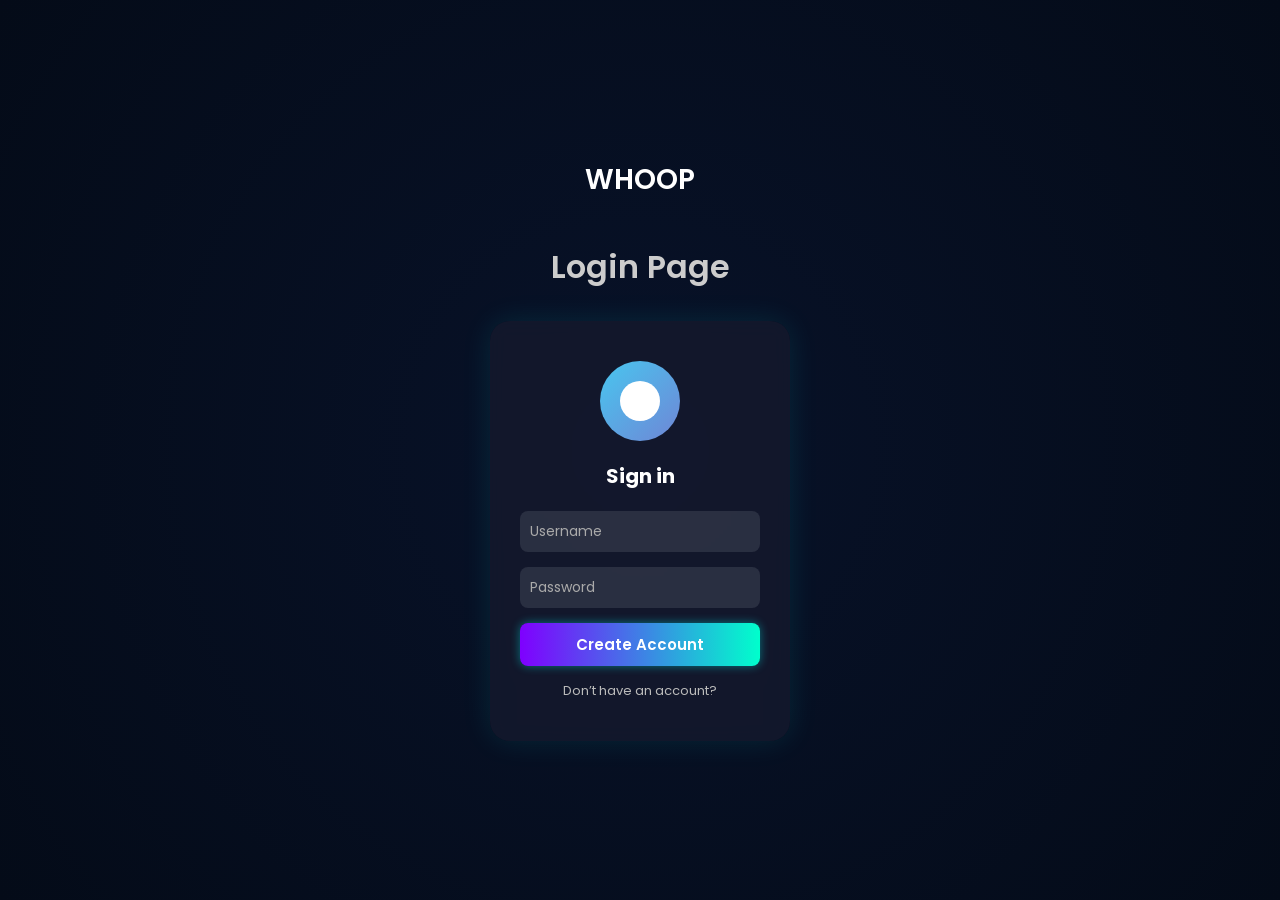
<file: login.html>
<!DOCTYPE html>
<html lang="en">
<head>
  <meta charset="UTF-8">
  <meta name="viewport" content="width=device-width, initial-scale=1.0">
  <title>Login Page</title>
  <link rel="stylesheet" href="style.css">
  <link rel="stylesheet" href="login.css">
</head>
<body>
  <div class="container">
    <h2>WHOOP <br><br><span>Login Page</span></h2>

    <div class="login-box">
      <div class="avatar"></div>
      <h3>Sign in</h3>
      <form>
        <input type="text" placeholder="Username" required>
        <input type="password" placeholder="Password" required>
        <button type="submit" class="btn">Create Account</button>
      </form>
      <p class="signup-text">Don’t have an account?</p>
    </div>
  </div>
</body>
</html>
</file>
<file: style.css>
* {
      margin: 0;
      padding: 0;
      box-sizing: border-box;
      font-family: "Poppins", sans-serif;
    }

    body {
      background-color: #fefefe;
      color: white;
    }

    /* Top green announcement bar */
    .top-banner {
      background-color: #00ffae;
      color: #000;
      text-align: center;
      padding: 8px 0;
      font-size: 14px;
    }

    .top-banner a {
      color: #000;
      font-weight: 600;
      text-decoration: underline;
      margin-left: 5px;
    }

    /* Navbar */
    .navbar {
      background-color: #000;
      display: flex;
      align-items: center;
      justify-content: space-between;
      padding: 16px 60px;
      
    }

    /* Logo */
    .logo {
      font-size: 26px;
      font-weight: 700;
      letter-spacing: 2px;
      color: white;
  text-decoration: none;
    }

    /* Navigation Links */
    .nav-links {
      display: flex;
      gap: 30px;
      list-style: none;
    }

    .nav-links a {
      color: white;
      text-decoration: none;
      font-weight: 600;
      font-size: 14px;
      transition: color 0.3s;
    }

    .nav-links a:hover {
      color: #00ffae;
    }

    /* Join button */
    .join-btn {
      background-color: white;
      color: #000;
      font-weight: 700;
      padding: 10px 18px;
      border-radius: 20px;
      text-decoration: none;
      transition: background-color 0.3s, color 0.3s;
    }

    .join-btn:hover {
      background-color: #00ffae;
      color: #000;
    }

    /* Responsive */
    @media (max-width: 768px) {
      .navbar {
        flex-direction: column;
        gap: 10px;
      }

      .nav-links {
        flex-wrap: wrap;
        justify-content: center;
        gap: 15px;
      }
    }
.first-view{

      height: 700px;
      border: 1px solid black;
      width: 200vmin;
    }

    .ad-photo{

        height:90vh;
       width: 100vw;
        position: relative;

    }

.ad-content{

    position: absolute;
    color: rgb(255, 255, 255);
    top:40%;
    font-size: 100px;
   left: 15%;

}
.wearable{
    background: white;
    width: 100%;
    height:600px;
    display: flex;
    margin-top: 80px;

}

.head{
    color: black;
    font-size: 100px;
    margin-top: 100px;
    margin-left: 62px;
}

.live   {
    color: black;
    font-size: 25px;
    margin-top: 40px;
    margin-left: 60px;
}
.re-photo{
    position: relative;
    height: 500px;
    width: 350px;
}

.review{
    position:relative ;
    margin-left: 80px;
    
}
.intex{
   position: absolute;
    color: white;
    top: 9%;
    font-size: 27px;
    left: 10%;
}
.que{
    font-size: 80px;
    padding-top: 60px;
    
}
.different{
    background-color: black;
    height: 1450px;
}
.quebox{
  text-align: center;
}

.watch{
    background-color: red;
    height:750px ;
    
   
}
.imagediv{
    background-color: #D9D9D9;
    height: 700px;
    width: 1000px;
    border: 1px solid black;
    margin-top: 100px;
    margin-left: 250px;
    border-radius: 50%
}
.heading{
    font-size: 43px;
    margin-left: 150px;
    margin-top: 100px;
}
.screens{
    display: flex;
}

.descri{

     margin-top: 100px;
     margin-left: 80px;
     font-size: 24px;

}
.the{
    height: 50px;
    width: 250px;
    font-weight: bold;
    border-radius: 20px;
    font-size: 15px;
    margin-top: 40px;
   margin-left: 200px;
}

.photo{
    background-color: black;
    height: 1200px;
}
.head1{
    font-size: 80px;
    padding-top: 80px;
    margin-left: 80px;
}

.watch1{

    height: 400px;
    width: 350px;
    border-radius: 40px;
    gap: 10px;
    margin-left: 100px;
    margin-top: 150px;
}

.meaning{
    display: flex;
}

.mean1{
    font-size: 20px;
    margin-left: 110px;
    margin-top: 50px;
}

.membership{
    
    height:580px ;
}

.detail{

    border: 1px solid rgb(17, 125, 64);
    height: 350px;
    width: 1200px;
    margin-left: 63px;
    margin-top: 70px;
    border-radius: 40px;
    color: black;
}
.rupee{

   font-size: 60px;
   font-weight: bold;
   margin-top: 20px;
   margin-left: 40px;
}

.up{
    font-size: 30px;
     font-weight: bold;
   margin-top: 2px;
   margin-left: 40px;
}
.anual{
     margin-left: 40px;
     font-size: 22px;
     margin-top: 90px;
     font-weight: bold;
}
.Renew{
        color: #5d5b5b;
        margin-left: 40px;
         margin-top: 2px;
}

.Flipkart
{
    font-weight: bold;
    height: 30px;
    width: 180px;
    background-color: #00ffae;
    text-align: center;
    border-radius: 10px;
    margin-top: 15px;
    margin-left: 900px;
    border: 0px;
    
    
}





.footer {
  background-color: #000;
  padding: 50px 100px;
  color: #ddd;
}

.footer-container {
  display: flex;
  flex-wrap: wrap;
  justify-content: space-between;
  gap: 50px;
}

.footer-column {
  min-width: 150px;
}

.footer-column h3 {
  color: #fff;
  font-size: 16px;
  margin-bottom: 15px;
}

.footer-column ul {
  list-style: none;
  padding: 0;
  margin: 0;
}

.footer-column ul li {
  margin-bottom: 8px;
}

.footer-column ul li a {
  color: #aaa;
  text-decoration: none;
  font-size: 14px;
  transition: color 0.3s ease;
}

.footer-column ul li a:hover {
  color: #fff;
}

.footer-bottom {
  border-top: 1px solid #222;
  margin-top: 50px;
  padding-top: 30px;
  display: flex;
  justify-content: space-between;
  flex-wrap: wrap;
  align-items: flex-start;
}

.footer-logo h1 {
  font-size: 28px;
  letter-spacing: 2px;
  color: #fff;
}

.footer-logo p {
  font-size: 14px;
  color: #aaa;
  margin-top: 5px;
}

.newsletter {
  display: flex;
  flex-direction: column;
  align-items: flex-end;
}

.newsletter input {
  padding: 10px;
  border: none;
  border-bottom: 1px solid #555;
  background: transparent;
  color: white;
  width: 250px;
  margin-bottom: 10px;
  outline: none;
}

.newsletter button {
  background: none;
  border: none;
  color: #fff;
  cursor: pointer;
  border-bottom: 1px solid #444;
  padding-bottom: 3px;
  transition: 0.3s;
}

.newsletter button:hover {
  color: #0f9;
}

.agreement {
  font-size: 12px;
  color: #777;
  margin-top: 10px;
}

.footer-credit {
  text-align: left;
  margin-top: 40px;
  font-size: 13px;
  color: #777;
}
</file>
<file: login.css>
@import url('https://fonts.googleapis.com/css2?family=Poppins:wght@400;600&display=swap');

* {
  margin: 0;
  padding: 0;
  box-sizing: border-box;
  font-family: 'Poppins', sans-serif;
}

body {
  height: 100vh;
  background: radial-gradient(circle at center, #081229 0%, #040b18 100%);
  display: flex;
  justify-content: center;
  align-items: center;
  color: #fff;
}

.container {
  text-align: center;
}

.container h2 {
  font-size: 28px;
  font-weight: 600;
  margin-bottom: 30px;
}

.container h2 span {
  display: block;
  font-size: 32px;
  color: #ccc;
}

.login-box {
  width: 300px;
  padding: 40px 30px;
  background: rgba(20, 25, 45, 0.85);
  border-radius: 20px;
  box-shadow: 0 0 30px rgba(0, 255, 255, 0.1);
  backdrop-filter: blur(10px);
  transition: 0.3s;
}

.login-box:hover {
  box-shadow: 0 0 40px rgba(0, 255, 255, 0.3);
}

.avatar {
  width: 80px;
  height: 80px;
  border-radius: 50%;
  margin: 0 auto 20px;
  background: linear-gradient(135deg, #48c6ef, #6f86d6);
  display: flex;
  justify-content: center;
  align-items: center;
  position: relative;
}

.avatar::after {
  content: '';
  position: absolute;
  width: 50%;
  height: 50%;
  background: white;
  border-radius: 50%;
  top: 25%;
}

h3 {
  font-size: 20px;
  margin-bottom: 20px;
}

.login-box input {
  width: 100%;
  padding: 10px;
  margin-bottom: 15px;
  border: none;
  border-radius: 8px;
  outline: none;
  font-size: 14px;
  background: rgba(255, 255, 255, 0.1);
  color: #fff;
}

.login-box input::placeholder {
  color: #aaa;
}

.btn {
  width: 100%;
  padding: 10px;
  border: none;
  border-radius: 8px;
  font-weight: 600;
  cursor: pointer;
  color: #fff;
  font-size: 15px;
  background: linear-gradient(90deg, #7f00ff, #00ffcc);
  box-shadow: 0 0 10px rgba(0, 255, 255, 0.4);
  transition: all 0.3s ease;
}

.btn:hover {
  transform: scale(1.05);
  box-shadow: 0 0 20px rgba(0, 255, 255, 0.6);
}

.signup-text {
  font-size: 13px;
  color: #bbb;
  margin-top: 15px;
}
</file>
